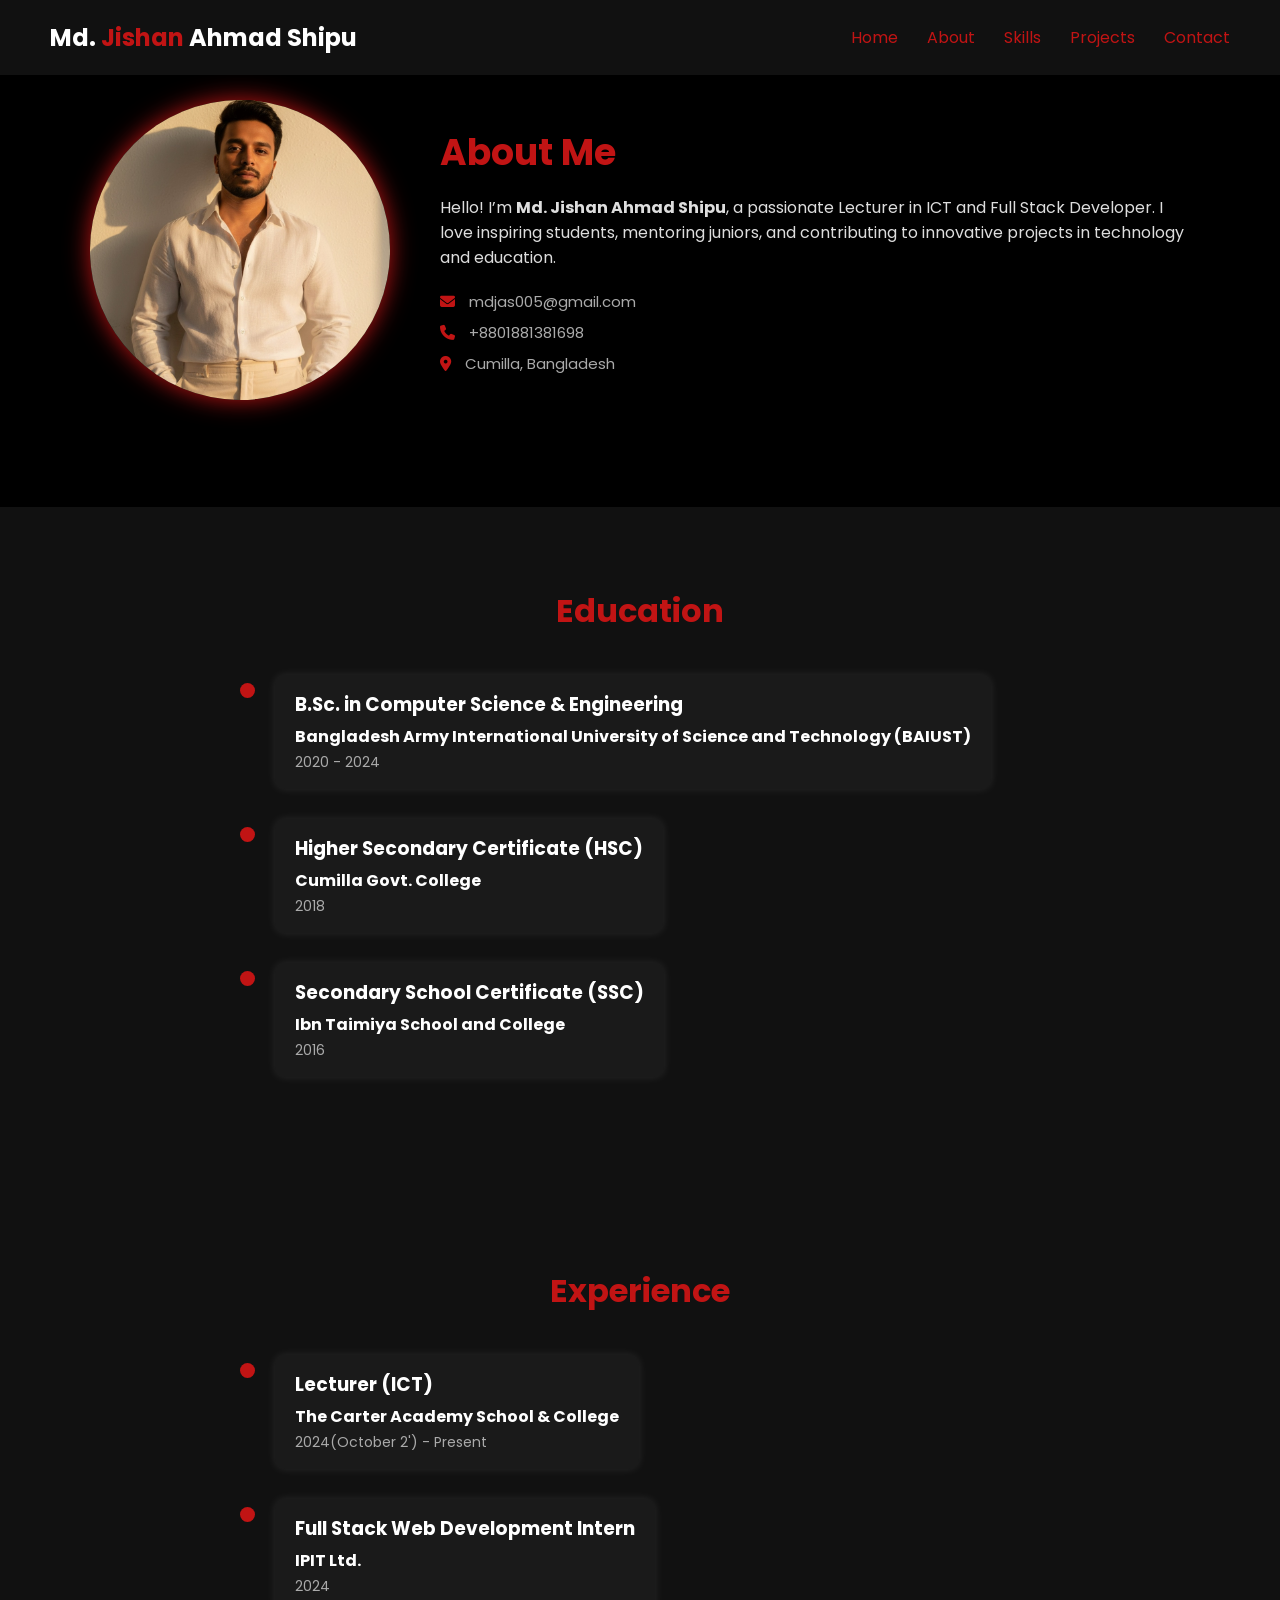
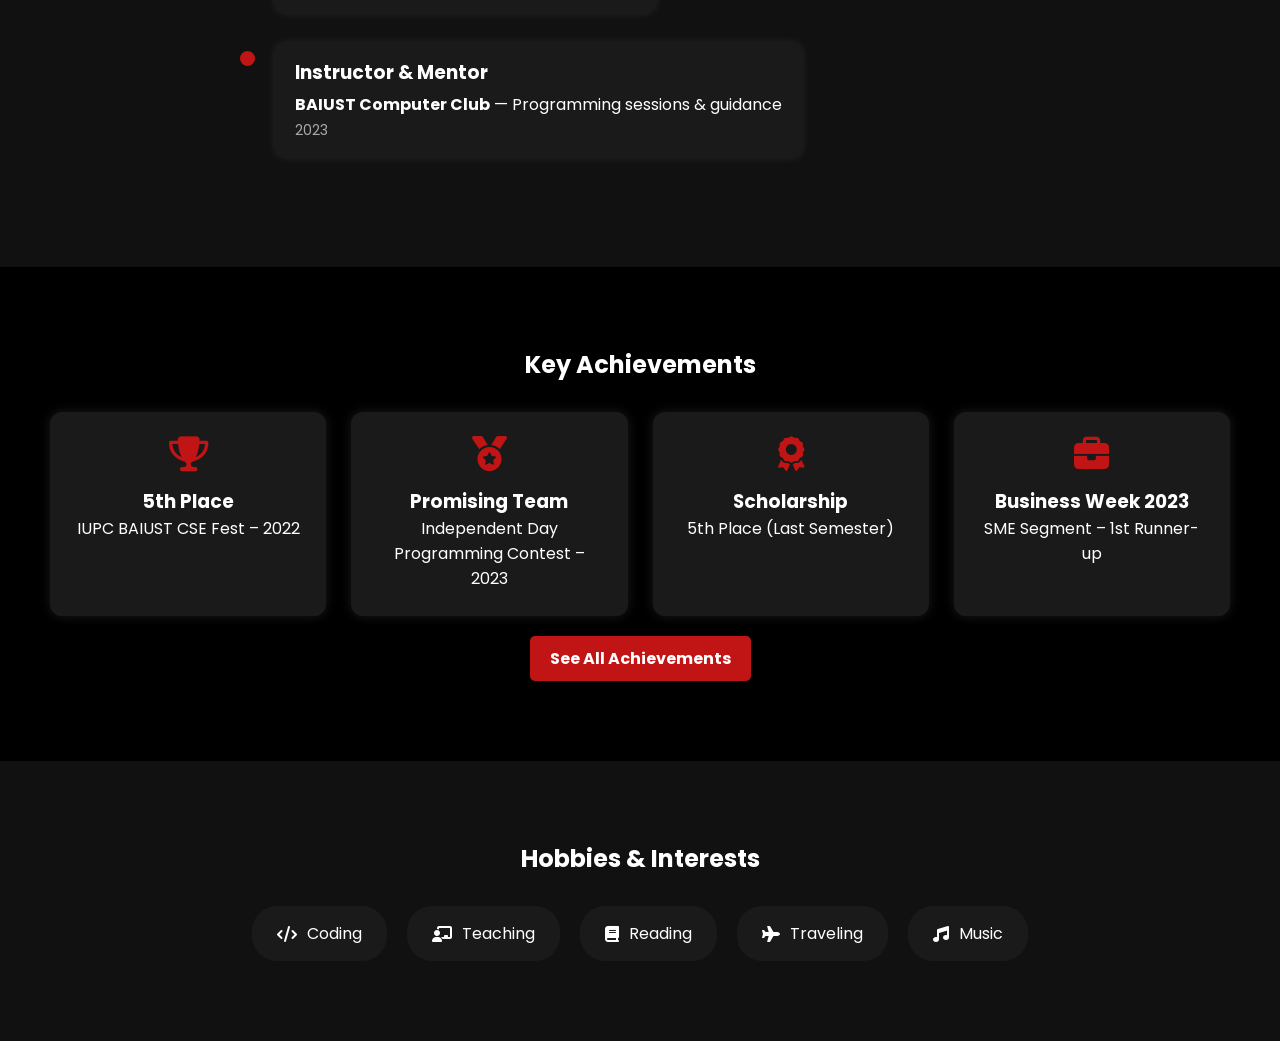
<file: about.html>
<!DOCTYPE html>
<html lang="en">
<head>
  <meta charset="UTF-8" />
  <meta name="viewport" content="width=device-width, initial-scale=1.0" />
  <title>About | Md. Jishan Ahmad Shipu</title>
  <link rel="stylesheet" href="style.css" />
  <link href="https://fonts.googleapis.com/css2?family=Poppins:wght@400;700&display=swap" rel="stylesheet">
  <link rel="stylesheet" href="https://cdnjs.cloudflare.com/ajax/libs/font-awesome/6.5.2/css/all.min.css">
</head>

<body>
  <!-- Header -->
  <!-- Header -->
<header class="header">
  <h2 class="logo">Md. <span>Jishan</span> Ahmad Shipu</h2>

  <nav class="navbar" id="navbar">
    <a href="index.html">Home</a>
    <a href="about.html">About</a>
    <a href="skills.html">Skills</a>
    <a href="projects.html">Projects</a>
    <a href="contact.html">Contact</a>
  </nav>

  <!-- Hamburger Icon -->
  <div class="menu-toggle" id="menu-toggle">
    <i class="fas fa-bars"></i>
  </div>
</header>


  <!-- About Section -->
  <section class="about">
    <div class="about-container">
      <div class="about-img">
        <img src="img/img_ai.png" alt="Profile Picture">
      </div>
      <div class="about-text">
        <h1>About Me</h1>
        <p>
          Hello! I’m <strong>Md. Jishan Ahmad Shipu</strong>, a passionate 
          <span class="highlight">Lecturer in ICT</span> and 
          <span class="highlight">Full Stack Developer</span>.  
          I love inspiring students, mentoring juniors, and contributing to 
          innovative projects in technology and education.  
        </p>
        <div class="about-info">
          <p><i class="fas fa-envelope"></i> mdjas005@gmail.com</p>
          <p><i class="fas fa-phone"></i> +8801881381698</p>
          <p><i class="fas fa-map-marker-alt"></i> Cumilla, Bangladesh</p>
        </div>
      </div>
    </div>
  </section>

  <!-- Education -->
  <section class="timeline">
    <h2>Education</h2>
    <div class="timeline-container">

      <div class="timeline-item">
        <div class="timeline-dot"></div>
        <div class="timeline-content">
          <h3>B.Sc. in Computer Science & Engineering</h3>
          <p><strong>Bangladesh Army International University of Science and Technology (BAIUST)</strong></p>
          <span>2020 - 2024</span>
        </div>
      </div>

      <div class="timeline-item">
        <div class="timeline-dot"></div>
        <div class="timeline-content">
          <h3>Higher Secondary Certificate (HSC)</h3>
          <p><strong>Cumilla Govt. College</strong></p>
          <span>2018</span>
        </div>
      </div>

      <div class="timeline-item">
        <div class="timeline-dot"></div>
        <div class="timeline-content">
          <h3>Secondary School Certificate (SSC)</h3>
          <p><strong>Ibn Taimiya School and College</strong></p>
          <span>2016</span>
        </div>
      </div>

    </div>
  </section>

  <!-- Experience -->
  <section class="timeline">
    <h2>Experience</h2>
    <div class="timeline-container">
      <div class="timeline-item">
        <div class="timeline-dot"></div>
        <div class="timeline-content">
          <h3>Lecturer (ICT)</h3>
          <p><strong>The Carter Academy School & College</strong></p>
          <span>2024(October 2') - Present</span>
        </div>
      </div>

      <div class="timeline-item">
        <div class="timeline-dot"></div>
        <div class="timeline-content">
          <h3>Full Stack Web Development Intern</h3>
          <p><strong>IPIT Ltd.</strong></p>
          <span>2024</span>
        </div>
      </div>

      <div class="timeline-item">
        <div class="timeline-dot"></div>
        <div class="timeline-content">
          <h3>Instructor & Mentor</h3>
          <p><strong>BAIUST Computer Club</strong> — Programming sessions & guidance</p>
          <span>2023</span>
        </div>
      </div>
    </div>
  </section>

  <!-- Achievements -->
  <section class="achievements-preview">
    <h2>Key Achievements</h2>
    <div class="achievement-cards">
      <div class="card">
        <i class="fas fa-trophy"></i>
        <h3>5th Place</h3>
        <p>IUPC BAIUST CSE Fest – 2022</p>
      </div>
      <div class="card">
        <i class="fas fa-medal"></i>
        <h3>Promising Team</h3>
        <p>Independent Day Programming Contest – 2023</p>
      </div>
      <div class="card">
        <i class="fas fa-award"></i>
        <h3>Scholarship</h3>
        <p>5th Place (Last Semester)</p>
      </div>
      <div class="card">
        <i class="fas fa-briefcase"></i>
        <h3>Business Week 2023</h3>
        <p>SME Segment – 1st Runner-up</p>
      </div>
    </div>
    <a href="index.html#achievements" class="btn">See All Achievements</a>
  </section>

  <!-- Hobbies & Interests -->
  <section class="hobbies">
    <h2>Hobbies & Interests</h2>
    <div class="hobby-list">
      <div class="hobby"><i class="fas fa-code"></i> Coding</div>
      <div class="hobby"><i class="fas fa-chalkboard-teacher"></i> Teaching</div>
      <div class="hobby"><i class="fas fa-book"></i> Reading</div>
      <div class="hobby"><i class="fas fa-plane"></i> Traveling</div>
      <div class="hobby"><i class="fas fa-music"></i> Music</div>
    </div>
  </section>
<script>
  const menuToggle = document.getElementById("menu-toggle");
  const navbar = document.getElementById("navbar");

  menuToggle.addEventListener("click", () => {
    navbar.classList.toggle("active");
    menuToggle.classList.toggle("open");
  });
</script>

</body>
</html>
</file>
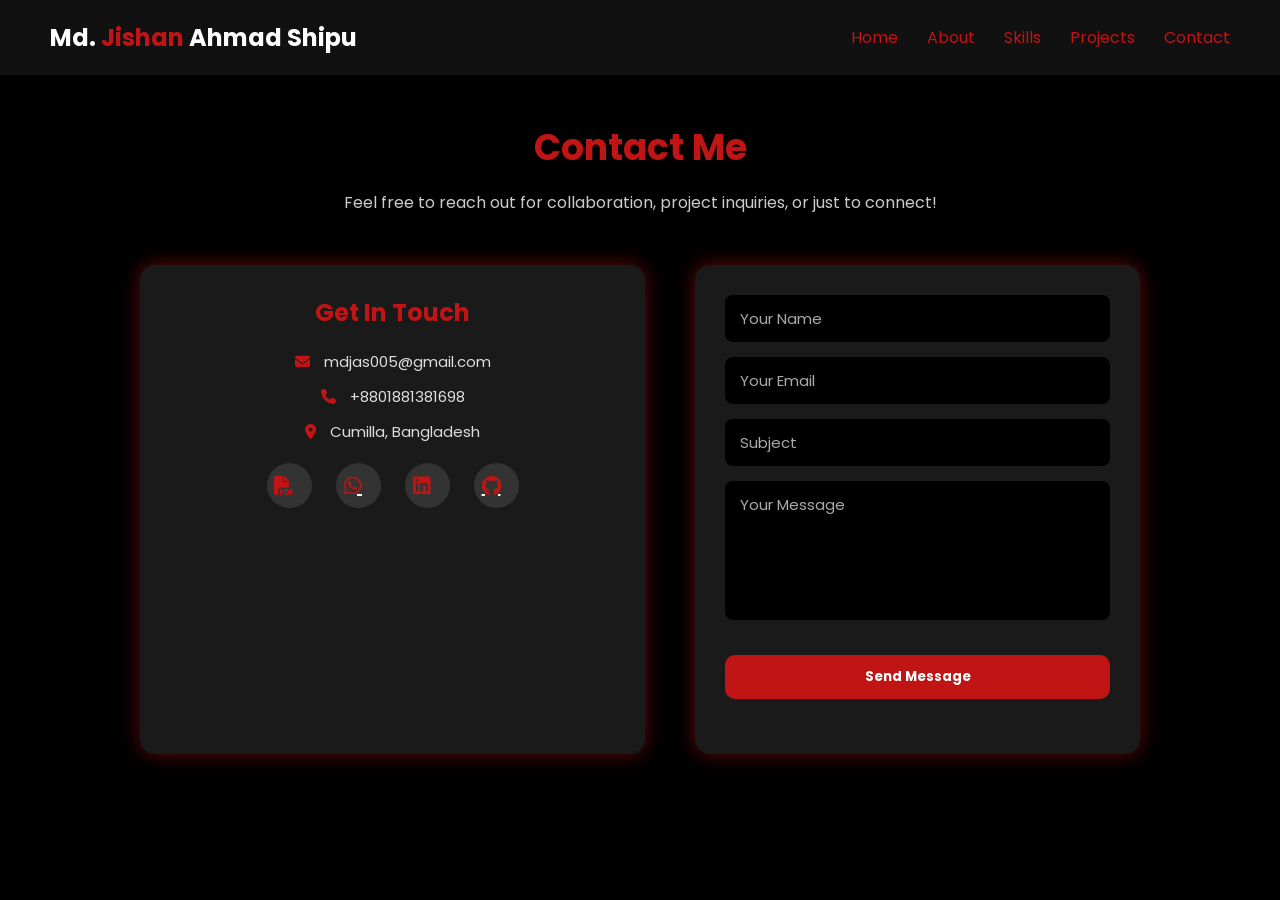
<file: contact.html>
<!DOCTYPE html>
<html lang="en">
<head>
  <meta charset="UTF-8" />
  <meta name="viewport" content="width=device-width, initial-scale=1.0" />
  <title>Contact | Md. Jishan Ahmad Shipu</title>
  <link rel="stylesheet" href="style.css" />
  <link href="https://fonts.googleapis.com/css2?family=Poppins:wght@400;700&display=swap" rel="stylesheet">
  <link rel="stylesheet" href="https://cdnjs.cloudflare.com/ajax/libs/font-awesome/6.5.2/css/all.min.css">
</head>
<body>
  <!-- Header -->
  <!-- Header -->
<header class="header">
  <h2 class="logo">Md. <span>Jishan</span> Ahmad Shipu</h2>

  <nav class="navbar" id="navbar">
    <a href="index.html">Home</a>
    <a href="about.html">About</a>
    <a href="skills.html">Skills</a>
    <a href="projects.html">Projects</a>
    <a href="contact.html">Contact</a>
  </nav>

  <!-- Hamburger Icon -->
  <div class="menu-toggle" id="menu-toggle">
    <i class="fas fa-bars"></i>
  </div>
</header>


  <!-- Contact Section -->
  <section class="contact">
    <h1>Contact Me</h1>
    <p class="contact-intro">Feel free to reach out for collaboration, project inquiries, or just to connect!</p>

    <div class="contact-wrapper">
      <!-- Contact Info -->
      <div class="contact-info">
        <h2>Get In Touch</h2>
        <p><i class="fas fa-envelope"></i> mdjas005@gmail.com</p>
        <p><i class="fas fa-phone"></i> +8801881381698</p>
        <p><i class="fas fa-map-marker-alt"></i> Cumilla, Bangladesh</p>
        <div class="social-links">
          <a href="file/Md. Jishan Ahmad Shipu_.pdf" target="_blank" title="Download CV"><i class="fas fa-file-pdf"></i></a>
          <a href="https://wa.me/8801881381698" target="_blank" title="WhatsApp"><i class="fab fa-whatsapp"></i></a>
          <a href="https://www.linkedin.com/in/md-jishan-ahmad-shipu-54767a220/" target="_blank" title="LinkedIn"><i class="fab fa-linkedin"></i></a>
          <a href="https://github.com/Jishan37" target="_blank" title="GitHub"><i class="fab fa-github"></i></a>
        </div>
      </div>

      <!-- Contact Form -->
      <div class="contact-form-container">
        <form id="contact-form" class="contact-form">
          <input type="text" name="from_name" placeholder="Your Name" required />
          <input type="email" name="from_email" placeholder="Your Email" required />
          <input type="text" name="subject" placeholder="Subject" />
          <textarea name="message" placeholder="Your Message" rows="5" required></textarea>
          <button type="submit" class="btn">Send Message</button>
          <p id="form-status"></p>
        </form>
      </div>
    </div>
  </section>

  <script src="https://cdn.emailjs.com/dist/email.min.js"></script>
<script>
  // Initialize EmailJS
  emailjs.init("6L6GwluaFHk_PTLL4"); // Your Public Key

  document.getElementById("contact-form").addEventListener("submit", function(event) {
    event.preventDefault();

    emailjs.sendForm("service_twokm4b", "template_gt825o9", this)
      .then(function() {
        document.getElementById("form-status").innerText = "✅ Message sent successfully!";
        document.getElementById("form-status").style.color = "lightgreen";
      }, function(error) {
        console.error("EmailJS Error:", error); // Shows error details in console
        document.getElementById("form-status").innerText = "❌ Failed to send message. Try again!";
        document.getElementById("form-status").style.color = "red";
      });
  });
</script>

<script>
  const menuToggle = document.getElementById("menu-toggle");
  const navbar = document.getElementById("navbar");

  menuToggle.addEventListener("click", () => {
    navbar.classList.toggle("active");
    menuToggle.classList.toggle("open");
  });
</script>

</body>
</html>
</file>
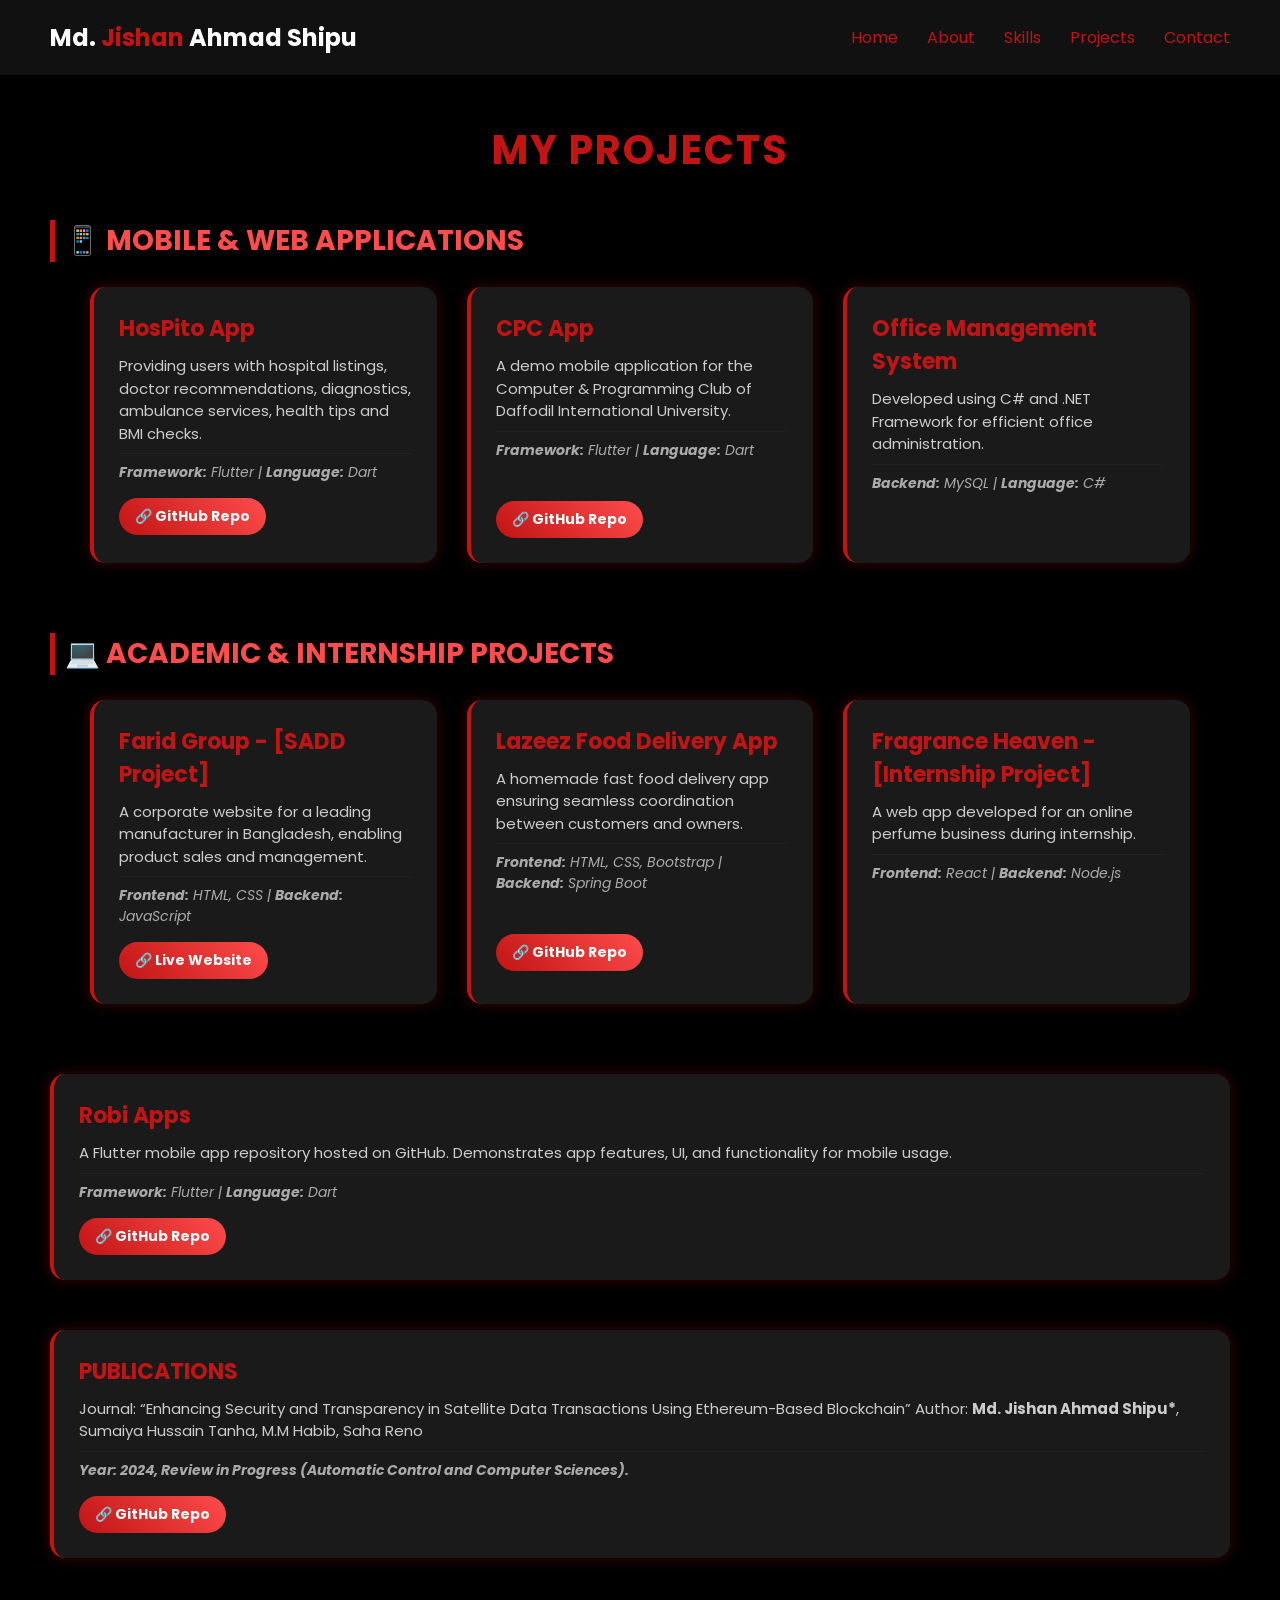
<file: projects.html>
<!DOCTYPE html>
<html lang="en">
<head>
  <meta charset="UTF-8" />
  <meta name="viewport" content="width=device-width, initial-scale=1.0" />
  <title>Projects | Md. Jishan Ahmad Shipu</title>
  <link rel="stylesheet" href="style.css" />
  <link href="https://fonts.googleapis.com/css2?family=Poppins:wght@400;700&display=swap" rel="stylesheet">
  <link rel="stylesheet" href="https://cdnjs.cloudflare.com/ajax/libs/font-awesome/6.5.2/css/all.min.css">
</head>
<body>

  <!-- Header -->
  <!-- Header -->
<header class="header">
  <h2 class="logo">Md. <span>Jishan</span> Ahmad Shipu</h2>

  <nav class="navbar" id="navbar">
    <a href="index.html">Home</a>
    <a href="about.html">About</a>
    <a href="skills.html">Skills</a>
    <a href="projects.html">Projects</a>
    <a href="contact.html">Contact</a>
  </nav>

  <!-- Hamburger Icon -->
  <div class="menu-toggle" id="menu-toggle">
    <i class="fas fa-bars"></i>
  </div>
</header>


  <section class="projects" id="projects">
    <h1>My Projects</h1>

    <!-- Mobile & Web Apps -->
    <div class="project-section" data-aos="fade-up">
      <h2 class="section-title">📱 Mobile & Web Applications</h2>
      <div class="project-container">
        
        <div class="project-card" data-aos="zoom-in">
          <h2>HosPito App</h2>
          <p class="desc">Providing users with hospital listings, doctor recommendations, diagnostics, ambulance services, health tips and BMI checks.</p>
          <p class="details"><b>Framework:</b> Flutter | <b>Language:</b> Dart</p>
          <a href="https://github.com/Jishan37/robi_apps" target="_blank" class="btn">🔗 GitHub Repo</a>
        </div>

        <div class="project-card" data-aos="zoom-in">
          <h2>CPC App</h2>
          <p class="desc">A demo mobile application for the Computer & Programming Club of Daffodil International University.</p>
          <p class="details"><b>Framework:</b> Flutter | <b>Language:</b> Dart</p>
          <br><a href="https://github.com/Jishan37/robi_apps" target="_blank" class="btn">🔗 GitHub Repo</a>
        </div>

        <div class="project-card" data-aos="zoom-in">
          <h2>Office Management System</h2>
          <p class="desc">Developed using C# and .NET Framework for efficient office administration.</p>
          <p class="details"><b>Backend:</b> MySQL | <b>Language:</b> C#</p>
        </div>

      </div>
    </div>

    <!-- Academic & Internship Projects -->
    <div class="project-section" data-aos="fade-up" data-aos-delay="200">
      <h2 class="section-title">💻 Academic & Internship Projects</h2>
      <div class="project-container">

        <!-- Farid Group Project with Live Link -->
        <div class="project-card" data-aos="zoom-in">
          <h2>Farid Group - [SADD Project]</h2>
          <p class="desc">A corporate website for a leading manufacturer in Bangladesh, enabling product sales and management.</p>
          <p class="details"><b>Frontend:</b> HTML, CSS | <b>Backend:</b> JavaScript</p>
          <a href="https://jishan37.github.io/Farid-Group/" target="_blank" class="btn">🔗 Live Website</a>
        </div>

        <div class="project-card" data-aos="zoom-in">
          <h2>Lazeez Food Delivery App</h2>
          <p class="desc">A homemade fast food delivery app ensuring seamless coordination between customers and owners.</p>
          <p class="details"><b>Frontend:</b> HTML, CSS, Bootstrap | <b>Backend:</b> Spring Boot</p>
          <br><a href="https://github.com/Jishan37/robi_apps" target="_blank" class="btn">🔗 GitHub Repo</a>
        </div>

        <div class="project-card" data-aos="zoom-in">
          <h2>Fragrance Heaven - [Internship Project]</h2>
          <p class="desc">A web app developed for an online perfume business during internship.</p>
          <p class="details"><b>Frontend:</b> React | <b>Backend:</b> Node.js</p>
        </div>

      </div>
    </div>
    <div class="project-card" data-aos="zoom-in">
  <h2>Robi Apps</h2>
  <p class="desc">A Flutter mobile app repository hosted on GitHub. Demonstrates app features, UI, and functionality for mobile usage.</p>
  <p class="details"><b>Framework:</b> Flutter | <b>Language:</b> Dart</p>
  <a href="https://github.com/Jishan37/robi_apps" target="_blank" class="btn">🔗 GitHub Repo</a>
</div>
<br><br>
<div class="project-card" data-aos="zoom-in">
  <h2>PUBLICATIONS</h2>
  <p class="desc">Journal: “Enhancing Security and Transparency in Satellite Data Transactions Using Ethereum-Based Blockchain”  
                  Author: <b>Md. Jishan Ahmad Shipu*</b>, Sumaiya Hussain Tanha, M.M Habib, Saha Reno</p>
  <p class="details"><b>  Year: 2024, Review in Progress (Automatic Control and Computer Sciences). </b></p>
  <a href="https://github.com/Jishan37/satellite-blockchain-paper" target="_blank" class="btn">🔗 GitHub Repo</a>
</div>

  </section>
  

  <script>
    AOS.init({
      duration: 1000,
      once: true
    });
  </script>
  
<script>
  const menuToggle = document.getElementById("menu-toggle");
  const navbar = document.getElementById("navbar");

  menuToggle.addEventListener("click", () => {
    navbar.classList.toggle("active");
    menuToggle.classList.toggle("open");
  });
</script>

</body>
</html>
</file>
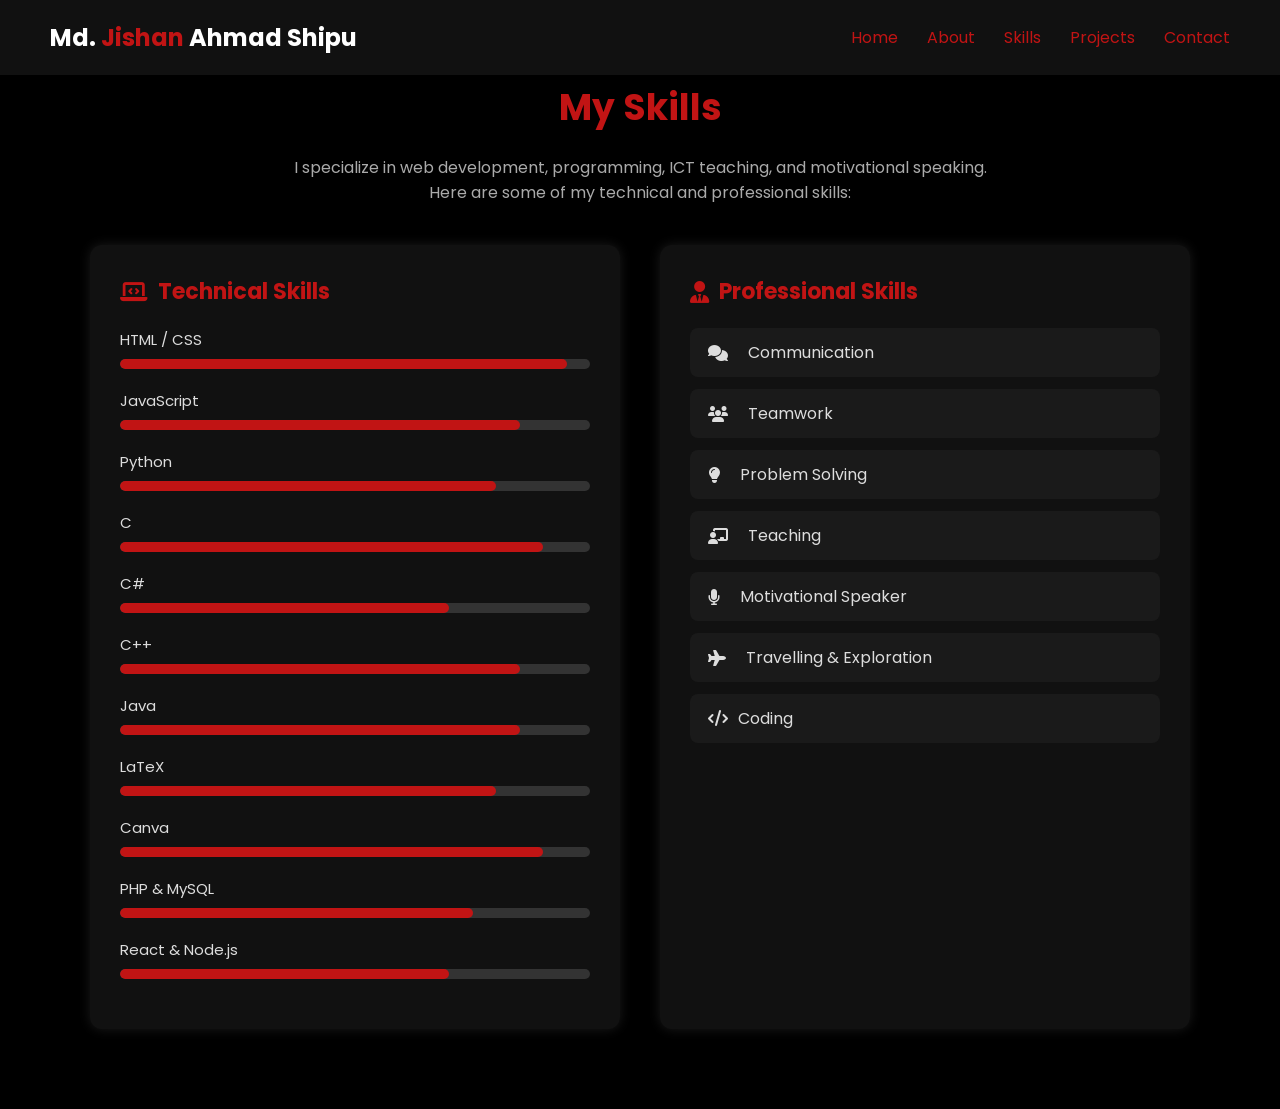
<file: skills.html>
<!DOCTYPE html>
<html lang="en">
<head>
  <meta charset="UTF-8" />
  <meta name="viewport" content="width=device-width, initial-scale=1.0" />
  <title>Skills | Md. Jishan Ahmad Shipu</title>
  <link rel="stylesheet" href="style.css" />
  <link href="https://fonts.googleapis.com/css2?family=Poppins:wght@400;700&display=swap" rel="stylesheet">
  <link rel="stylesheet" href="https://cdnjs.cloudflare.com/ajax/libs/font-awesome/6.5.2/css/all.min.css">
</head>
<body>
  <!-- Header -->
  <!-- Header -->
<header class="header">
  <h2 class="logo">Md. <span>Jishan</span> Ahmad Shipu</h2>

  <nav class="navbar" id="navbar">
    <a href="index.html">Home</a>
    <a href="about.html">About</a>
    <a href="skills.html">Skills</a>
    <a href="projects.html">Projects</a>
    <a href="contact.html">Contact</a>
  </nav>

  <!-- Hamburger Icon -->
  <div class="menu-toggle" id="menu-toggle">
    <i class="fas fa-bars"></i>
  </div>
</header>


  <!-- Skills Section -->
  <section class="skills">
    <h1>My Skills</h1>
    <p class="skills-intro">
      I specialize in web development, programming, ICT teaching, and motivational speaking.  
      Here are some of my technical and professional skills:
    </p>

    <div class="skills-container">
      <!-- Technical Skills -->
      <div class="skills-box">
        <h2><i class="fas fa-laptop-code"></i> Technical Skills</h2>

        <div class="skill">
          <p>HTML / CSS</p>
          <div class="progress"><span style="width: 95%;"></span></div>
        </div>

        <div class="skill">
          <p>JavaScript</p>
          <div class="progress"><span style="width: 85%;"></span></div>
        </div>

        <div class="skill">
          <p>Python</p>
          <div class="progress"><span style="width: 80%;"></span></div>
        </div>

        <div class="skill">
          <p>C</p>
          <div class="progress"><span style="width: 90%;"></span></div>
        </div>

        <div class="skill">
          <p>C#</p>
          <div class="progress"><span style="width: 70%;"></span></div>
        </div>

        <div class="skill">
          <p>C++</p>
          <div class="progress"><span style="width: 85%;"></span></div>
        </div>

        <div class="skill">
          <p>Java</p>
          <div class="progress"><span style="width: 85%;"></span></div>
        </div>

        <div class="skill">
          <p>LaTeX</p>
          <div class="progress"><span style="width: 80%;"></span></div>
        </div>

        <div class="skill">
          <p>Canva</p>
          <div class="progress"><span style="width: 90%;"></span></div>
        </div>

        <div class="skill">
          <p>PHP & MySQL</p>
          <div class="progress"><span style="width: 75%;"></span></div>
        </div>

        <div class="skill">
          <p>React & Node.js</p>
          <div class="progress"><span style="width: 70%;"></span></div>
        </div>
      </div>

      <!-- Professional Skills -->
      <div class="skills-box">
        <h2><i class="fas fa-user-tie"></i> Professional Skills</h2>
        <div class="soft-skill"><i class="fas fa-comments"></i> Communication</div>
        <div class="soft-skill"><i class="fas fa-users"></i> Teamwork</div>
        <div class="soft-skill"><i class="fas fa-lightbulb"></i> Problem Solving</div>
        <div class="soft-skill"><i class="fas fa-chalkboard-teacher"></i> Teaching</div>
        <div class="soft-skill"><i class="fas fa-microphone"></i> Motivational Speaker</div>
        <div class="soft-skill"><i class="fas fa-plane"></i> Travelling & Exploration</div>
        <div class="soft-skill">
    <a href="https://judge.beecrowd.com/en/profile/536562" target="_blank"><i class="fas fa-code"></i>Coding</a>
</div>
      </div>
    </div>
  </section>

  <script>
  const menuToggle = document.getElementById("menu-toggle");
  const navbar = document.getElementById("navbar");

  menuToggle.addEventListener("click", () => {
    navbar.classList.toggle("active");
    menuToggle.classList.toggle("open");
  });
</script>

</body>
</html>
</file>
<file: style.css>
/* Base Styles */
* {
  margin: 0;
  padding: 0;
  box-sizing: border-box;
  font-family: 'Poppins', sans-serif;
}

body {
  background: #000;
  color: #fff;
  overflow-x: hidden;
}

/* Header */
.header {
  display: flex;
  justify-content: space-between;
  align-items: center;
  padding: 20px 50px;
  background: #111;
  position: fixed;
  width: 100%;
  top: 0;
  z-index: 1000;
}

.logo {
  color: #fff;
  font-size: 24px;
}
.logo span {
  color: #c11414; /* Dark Green */
}

.navbar a {
  color: #c11414;
  margin-left: 25px;
  text-decoration: none;
  transition: 0.3s;
}

.navbar a:hover {
  color: #76a3a7; /* Dark Green */
}

/* Home Section */
.home {
  height: 100vh;
  display: flex;
  align-items: center;
  justify-content: center;
  padding-top: 100px;
}

.content {
  display: flex;
  align-items: center;
  gap: 50px;
  max-width: 1200px;
  margin: auto;
}

.text h1 {
  font-size: 48px;
  margin-bottom: 10px;
}
.text h1 span,
.text h2 span {
  color: #c11414; /* Dark Green */
}
.text h2 {
  font-size: 32px;
  margin-bottom: 20px;
}
.text p {
  font-size: 16px;
  margin-bottom: 30px;
  max-width: 500px;
  color: #ccc;
}

.socials a {
  display: inline-flex;
  align-items: center;
  justify-content: center;
  width: 50px;
  height: 50px;
  margin-right: 15px;
  color: #fff;
  background: #333; /* default dark background */
  border-radius: 50%;
  font-size: 22px;
  text-decoration: none;
  transition: all 0.3s ease;
  box-shadow: 0 0 10px rgba(0,0,0,0.5);
}

.socials a:hover {
  transform: scale(1.2);
}

/* Individual brand colors */
.socials a.github { background: #333; }       /* GitHub */
.socials a.facebook { background: #1877f2; } /* Facebook */
.socials a.linkedin { background: #0a66c2; } /* LinkedIn */


.btn {
  display: inline-block;
  margin-top: 20px;
  padding: 10px 20px;
  background: #c11414; /* Dark Green */
  color: #fff;
  text-decoration: none;
  font-weight: bold;
  border-radius: 5px;
  transition: background 0.3s;
}

.btn:hover {
  background: #7ab285;
}

.image .profile-pic {
  width: 400px;
  height: 400px;
  object-fit: cover;
  border-radius: 50%;
  box-shadow: 0 0 30px #b63535; /* Dark Green */
  animation: float 3s ease-in-out infinite;
}

@keyframes float {
  0%, 100% {
    transform: translateY(0);
  }
  50% {
    transform: translateY(-10px);
  }
}
.achievements {
  padding: 80px 50px;
  background: #111;
  text-align: center;
}

.achievements h2 {
  font-size: 36px;
  color: #c11414;
  margin-bottom: 40px;
}

.achievement-list {
  display: grid;
  grid-template-columns: repeat(auto-fit, minmax(300px, 1fr));
  gap: 25px;
}

.achievement {
  background: #1a1a1a;
  padding: 20px;
  border-radius: 12px;
  box-shadow: 0 0 12px rgba(255,255,255,0.1);
  transition: transform 0.3s ease, box-shadow 0.3s ease;
}

.achievement:hover {
  transform: translateY(-8px);
  box-shadow: 0 0 20px rgba(193, 20, 20, 0.6);
}

.achievement-img {
  width: 100%;
  height: 200px;
  object-fit: cover;
  border-radius: 10px;
  margin-bottom: 15px;
}

.hire-me {
  position: relative;
  display: inline-block;
}

.hire-me .btn {
  background: linear-gradient(45deg, #c11414, #ff4c4c);
  color: #fff;
  padding: 12px 24px;
  border: none;
  border-radius: 30px;
  cursor: pointer;
  font-size: 18px;
  font-weight: bold;
  box-shadow: 0 5px 15px rgba(193, 20, 20, 0.4);
  transition: all 0.3s ease;
}

.hire-me .btn:hover {
  transform: translateY(-3px) scale(1.05);
  box-shadow: 0 8px 20px rgba(255, 76, 76, 0.6);
}

/* Dropdown Menu */
.hire-options {
  display: none;
  position: absolute;
  top: 110%;
  left: 50%;
  transform: translateX(-50%) scale(0.9);
  background: #1a1a1a;
  border-radius: 12px;
  padding: 15px 0;
  box-shadow: 0 8px 25px rgba(0,0,0,0.6);
  text-align: left;
  min-width: 200px;
  transition: all 0.3s ease;
  opacity: 0;
  pointer-events: none;
  z-index: 1000;
}

.hire-options a {
  display: block;
  padding: 12px 18px;
  color: #fff;
  text-decoration: none;
  font-size: 15px;
  transition: background 0.3s, padding-left 0.3s;
  border-radius: 8px;
}

.hire-options a:hover {
  background: #c11414;
  padding-left: 25px;
}

.hire-me.show .hire-options {
  display: block;
  opacity: 1;
  pointer-events: auto;
  transform: translateX(-50%) scale(1);
}

/* About Section */
.about {
  padding: 100px 50px;
  background: #000;
  color: #fff;
}
.about-container {
  display: flex;
  align-items: center;
  gap: 50px;
  max-width: 1100px;
  margin: auto;
}
.about-img img {
  width: 300px;
  height: 300px;
  border-radius: 50%;
  object-fit: cover;
  box-shadow: 0 0 25px #c11414;
}
.about-text h1 {
  font-size: 36px;
  color: #c11414;
  margin-bottom: 15px;
}
.about-text p {
  font-size: 16px;
  color: #ddd;
  margin-bottom: 20px;
}
.about-info p {
  margin: 8px 0;
  font-size: 15px;
  color: #aaa;
}
.about-info i {
  color: #c11414;
  margin-right: 10px;
}

/* Timeline Section */
.timeline {
  padding: 80px 50px;
  background: #111;
}
.timeline h2 {
  font-size: 32px;
  color: #c11414;
  text-align: center;
  margin-bottom: 40px;
}
.timeline-container {
  max-width: 800px;
  margin: auto;
  position: relative;
}
.timeline-item {
  display: flex;
  gap: 20px;
  margin-bottom: 30px;
}
.timeline-dot {
  width: 15px;
  height: 15px;
  background: #c11414;
  border-radius: 50%;
  margin-top: 8px;
}
.timeline-content {
  background: #1a1a1a;
  padding: 15px 20px;
  border-radius: 10px;
  box-shadow: 0 0 10px rgba(255,255,255,0.1);
}
.timeline-content h3 {
  margin-bottom: 5px;
  color: #fff;
}
.timeline-content span {
  font-size: 14px;
  color: #aaa;
}

/* Achievements Preview */
.achievements-preview {
  padding: 80px 50px;
  text-align: center;
  background: #000;
}
.achievement-cards {
  display: grid;
  grid-template-columns: repeat(auto-fit, minmax(220px, 1fr));
  gap: 25px;
  margin-top: 30px;
}
.card {
  background: #1a1a1a;
  padding: 25px;
  border-radius: 12px;
  box-shadow: 0 0 12px rgba(255,255,255,0.1);
  transition: all 0.3s;
}
.card i {
  font-size: 35px;
  color: #c11414;
  margin-bottom: 15px;
}
.card:hover {
  transform: translateY(-8px);
  box-shadow: 0 0 20px rgba(193,20,20,0.6);
}

/* Hobbies */
.hobbies {
  padding: 80px 50px;
  background: #111;
  text-align: center;
}
.hobby-list {
  display: flex;
  flex-wrap: wrap;
  justify-content: center;
  gap: 20px;
  margin-top: 30px;
}
.hobby {
  background: #1a1a1a;
  padding: 15px 25px;
  border-radius: 25px;
  font-size: 16px;
  color: #fff;
  display: flex;
  align-items: center;
  gap: 10px;
  transition: all 0.3s;
}
.hobby:hover {
  background: #c11414;
  transform: scale(1.1);
}


/* Skills Section */
.skills {
  padding: 80px 50px;
  background: #000;
  color: #fff;
  text-align: center;
}
.skills h1 {
  font-size: 36px;
  color: #c11414;
  margin-bottom: 20px;
}
.skills-intro {
  font-size: 16px;
  color: #aaa;
  margin-bottom: 40px;
  max-width: 700px;
  margin-left: auto;
  margin-right: auto;
}
.skills-container {
  display: grid;
  grid-template-columns: repeat(auto-fit, minmax(320px, 1fr));
  gap: 40px;
  max-width: 1100px;
  margin: auto;
}
.skills-box {
  background: #111;
  padding: 30px;
  border-radius: 12px;
  box-shadow: 0 0 12px rgba(255,255,255,0.1);
  text-align: left;
}
.skills-box h2 {
  font-size: 22px;
  color: #c11414;
  margin-bottom: 20px;
  display: flex;
  align-items: center;
  gap: 10px;
}
.skill {
  margin-bottom: 20px;
}
.skill p {
  margin-bottom: 8px;
  font-size: 15px;
  color: #ddd;
}
.progress {
  background: #333;
  height: 10px;
  border-radius: 10px;
  overflow: hidden;
}
.progress span {
  display: block;
  height: 100%;
  background: #c11414;
  border-radius: 10px;
}

/* Soft Skills */
.soft-skill {
  background: #1a1a1a;
  padding: 12px 18px;
  border-radius: 8px;
  margin-bottom: 12px;
  color: #ddd;
  display: flex;
  align-items: center;
  gap: 10px;
  transition: 0.3s;
}
.soft-skill:hover {
  background: #c11414;
  color: #fff;
  transform: translateX(5px);
}



/* Base Styles */
* {
  margin: 0;
  padding: 0;
  box-sizing: border-box;
  font-family: 'Poppins', sans-serif;
}

body {
  background: #000;
  color: #fff;
  overflow-x: hidden;
}

/* Header */
.header {
  display: flex;
  justify-content: space-between;
  align-items: center;
  padding: 20px 50px;
  background: #111;
  position: fixed;
  width: 100%;
  top: 0;
  z-index: 1000;
}

.logo {
  color: #fff;
  font-size: 24px;
}

.logo span {
  color: #c11414;
}

.navbar a {
  color: #c11414;
  margin-left: 25px;
  text-decoration: none;
  transition: 0.3s;
}

.navbar a:hover, .navbar a.active {
  color: #76a3a7;
}

/* Contact Section */
.contact {
  padding: 120px 50px 50px 50px;
  background: #000;
  min-height: 100vh;
  text-align: center;
}

.contact h1 {
  font-size: 36px;
  color: #c11414;
  margin-bottom: 15px;
}

.contact-intro {
  color: #ccc;
  font-size: 16px;
  margin-bottom: 50px;
}

.contact-wrapper {
  display: flex;
  flex-wrap: wrap;
  justify-content: center;
  gap: 50px;
  max-width: 1000px;
  margin: auto;
}

/* Contact Info */
.contact-info {
  flex: 1;
  min-width: 300px;
  background: #1a1a1a;
  padding: 30px;
  border-radius: 15px;
  box-shadow: 0 0 20px rgba(193,20,20,0.5);
}

.contact-info h2 {
  color: #c11414;
  margin-bottom: 20px;
  font-size: 24px;
}

.contact-info p {
  margin: 12px 0;
  font-size: 15px;
  color: #ddd;
}

.contact-info i {
  color: #c11414;
  margin-right: 10px;
}

.social-links {
  margin-top: 20px;
}

.social-links a {
  display: inline-flex;
  align-items: center;
  justify-content: center;
  margin: 0 10px;
  width: 45px;
  height: 45px;
  background: #333;
  color: #fff;
  border-radius: 50%;
  font-size: 20px;
  transition: all 0.3s ease;
}

.social-links a:hover {
  transform: scale(1.2);
  background: #d8cece;
}

/* Contact Form */
.contact-form-container {
  flex: 1;
  min-width: 300px;
}

.contact-form {
  display: flex;
  flex-direction: column;
  gap: 15px;
  background: #1a1a1a;
  padding: 30px;
  border-radius: 15px;
  box-shadow: 0 0 20px rgba(193,20,20,0.5);
}

.contact-form input,
.contact-form textarea {
  padding: 12px 15px;
  border-radius: 8px;
  border: none;
  background: #000;
  color: #fff;
  font-size: 15px;
  resize: none;
}

.contact-form input::placeholder,
.contact-form textarea::placeholder {
  color: #aaa;
}

.contact-form button {
  padding: 12px;
  background: #c11414;
  color: #fff;
  font-weight: bold;
  border: none;
  border-radius: 10px;
  cursor: pointer;
  transition: all 0.3s ease;
}

.contact-form button:hover {
  background: #7ab285;
}

#form-status {
  margin-top: 10px;
  font-weight: bold;
  font-size: 15px;
}


/* =========================
   PROJECTS PAGE
   ========================= */
body {
  background-color: #000;
  color: #fff;
  font-family: 'Poppins', sans-serif;
  margin: 0;
  padding: 0;
}

.projects {
  padding: 120px 50px 60px 50px;
  text-align: center;
  min-height: 100vh;
}

.projects h1 {
  font-size: 40px;
  color: #c11414;
  margin-bottom: 40px;
  text-transform: uppercase;
  letter-spacing: 2px;
}

.section-title {
  font-size: 28px;
  margin-bottom: 25px;
  color: #ff4c4c;
  text-align: left;
  border-left: 5px solid #c11414;
  padding-left: 10px;
  text-transform: uppercase;
}

.project-container {
  display: grid;
  grid-template-columns: repeat(auto-fit, minmax(320px, 1fr));
  gap: 30px;
  max-width: 1100px;
  margin: 0 auto 70px;
}

.project-card {
  background: #1a1a1a;
  border-radius: 15px;
  padding: 25px;
  text-align: left;
  border-left: 4px solid #c11414;
  box-shadow: 0 0 15px rgba(193, 20, 20, 0.3);
  transition: all 0.3s ease;
}

.project-card:hover {
  transform: translateY(-8px);
  box-shadow: 0 0 25px rgba(193, 20, 20, 0.6);
  background: #151515;
}

.project-card h2 {
  color: #c11414;
  font-size: 22px;
  margin-bottom: 10px;
}

.project-card .desc {
  color: #ccc;
  font-size: 15px;
  margin-bottom: 8px;
  line-height: 1.5;
}

.project-card .details {
  color: #aaa;
  font-size: 14px;
  font-style: italic;
  border-top: 1px solid #222;
  padding-top: 8px;
}

.project-card .btn {
  margin-top: 15px;
  padding: 8px 16px;
  background: linear-gradient(45deg, #c11414, #ff4c4c);
  color: #fff;
  text-decoration: none;
  border-radius: 25px;
  font-size: 14px;
  display: inline-block;
  transition: all 0.3s ease;
}

.project-card .btn:hover {
  transform: scale(1.1);
  background: #ff4c4c;
}

/* CSS for the link text itself */
.soft-skill a {
    /* Inherit the white color from the parent and remove the link underline */
    color: inherit; 
    text-decoration: none;
}

/* Optional: Add space between the icon and the link text */
.soft-skill .fas {
    margin-right: 10px; /* Adjust spacing as needed */
}

/* Optional: Hover effect for the link */
.soft-skill a:hover {
    color: #cccccc; /* Slightly lighter on hover */
}


/* Responsive Navbar */
.menu-toggle {
  display: none;
  color: white;
  font-size: 22px;
  cursor: pointer;
  transition: transform 0.3s ease;
}

/* Animation for icon rotation when open */
.menu-toggle.open {
  transform: rotate(90deg);
}

/* Mobile & Tablet */
@media (max-width: 768px) {
  .navbar {
    display: none;
    flex-direction: column;
    background: rgba(0, 0, 0, 0.9);
    position: absolute;
    top: 60px;
    right: 20px;
    width: 200px;
    padding: 15px;
    border-radius: 8px;
    text-align: center;
    opacity: 0;
    transform: translateY(-10px);
    transition: opacity 0.3s ease, transform 0.3s ease;
  }

  .navbar.active {
    display: flex;
    opacity: 1;
    transform: translateY(0);
  }

  .navbar a {
    margin: 10px 0;
    color: white;
    transition: color 0.3s ease;
  }

  .navbar a:hover {
    color: #00bcd4;
  }

  .menu-toggle {
    display: block;
  }
}


/* ==========================
    Responsive Design (Home + About)
    ========================== */

/* -------- Tablet (max-width: 1024px) -------- */
@media (max-width: 1024px) {

    /* ===== Home Section (No change needed) ===== */
    .home .content {
        flex-direction: column; 
        text-align: center;
        gap: 30px;
        padding: 0 20px;
    }

    .home .image {
        order: 0; 
    }

    .home .text h1 {
        font-size: 36px;
    }

    .home .text h2 {
        font-size: 26px;
    }

    .home .text p {
        max-width: 100%;
        font-size: 15px;
    }

    .home .socials {
        justify-content: center;
    }

    .home .image .profile-pic {
        width: 280px;
        height: 280px;
        border-radius: 50%;
        object-fit: cover;
    }

    .home .image {
        order: -1 !important; 
    }

    

    /* ===== About Section (Updated selectors for .about-container) ===== */
    .about .about-container { /* Target the container inside .about */
        flex-direction: column; /* Stack image and text vertically */
        text-align: center;
        gap: 30px;
        padding: 0 20px;
    }

    .about .about-img { /* Target the image wrapper */
        order: 0; 
    }

    .about .about-text h1 { /* Corrected selector for h1 */
        font-size: 32px;
    }

    .about .about-text p {
        font-size: 15px;
        line-height: 1.7;
    }

    .about .about-img img {
        width: 280px;
        height: 280px;
        border-radius: 50%;
        object-fit: cover;
    }

    /* Timeline Adjustments for tablet */
    .timeline h2 {
        text-align: center;
    }

    .timeline-container {
        padding: 20px;
    }

    /* Achievement Preview Adjustments for tablet */
    .achievement-cards {
        grid-template-columns: repeat(auto-fit, minmax(200px, 1fr));
        gap: 20px;
    }
}

/* -------- Mobile (max-width: 600px) -------- */
@media (max-width: 600px) {

    /* ===== Header (No change needed) ===== */
    .header {
        padding: 15px 25px;
    }

    /* ===== Home Section (No change needed) ===== */
    .home {
        padding-top: 120px;
    }

    .home .content {
        display: flex !important;
        flex-direction: column !important;
        align-items: center;
        gap: 25px;
    }

    .home .image {
        order: -1 !important; 
    }

    .home .text h1 {
        font-size: 30px;
    }

    .home .text h2 {
        font-size: 22px;
    }

    .home .text p {
        font-size: 14px;
        line-height: 1.6;
    }

    .home .image .profile-pic {
        width: 220px; 
        height: 220px;
    }

    .hire-me .btn {
        padding: 10px 18px;
        font-size: 15px;
    }

    .socials a {
        width: 40px;
        height: 40px;
        font-size: 18px;
    }

    /* ===== About Section (Simplified and corrected for mobile) ===== */
    .about {
        padding-top: 120px; /* Add padding to account for fixed header */
        min-height: auto; /* Allow content to dictate height */
    }

    .about .about-container {
        flex-direction: column; 
        align-items: center; 
        text-align: center; 
        gap: 25px;
    }

    .about .about-img img {
        width: 220px; /* Smaller image for mobile */
        height: 220px;
        margin-bottom: 0; /* Remove extra margin if any */
    }

    .about .about-text h1 {
        font-size: 28px;
        margin-bottom: 10px;
    }
    
    .about .about-text p {
        font-size: 14px;
        line-height: 1.6;
        margin-bottom: 15px;
    }

    .about-info {
        text-align: center;
    }

    /* Timeline & Achievements Preview Mobile Adjustments */
    .timeline-container {
        padding: 0 10px;
    }

    .timeline-item {
        margin-left: 20px; /* Adjust spacing for mobile timeline */
    }

    .achievement-cards {
        grid-template-columns: 1fr; /* Single column for achievements on mobile */
    }

    .hobbies .hobby-list {
        flex-direction: column;
        align-items: center;
    }

    .hobbies .hobby {
        width: 80%;
        margin: 5px 0;
    }

    /* Removing the redundant/overwritten mobile media query from your original code */
    /*
    @media (max-width: 600px) {
        ... original repeated about styles ...
    }
    */
}
</file>
